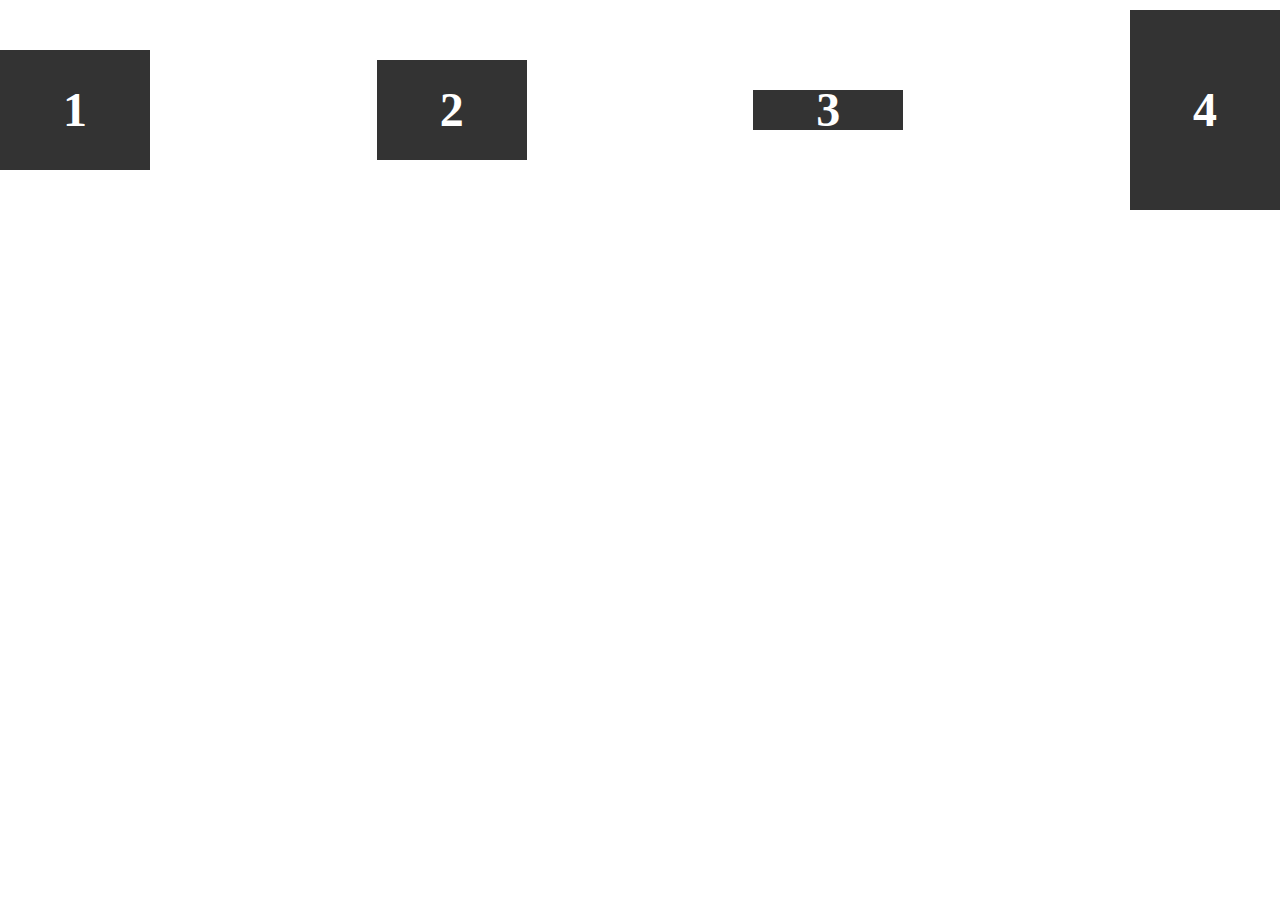
<file: task1-10/index.html>
<!DOCTYPE html>
<html lang="en">
<head>
    <meta charset="UTF-8">
    <title>task1-10</title>
    <link rel="stylesheet" href="css/style.css">
</head>
<body>
    <ul class="flex-container">
        <li class="item1 flex-item">1</li>
        <li class="item2 flex-item">2</li>
        <li class="item3 flex-item">3</li>
        <li class="item4 flex-item">4</li>
    </ul>
</body>
</html>
</file>
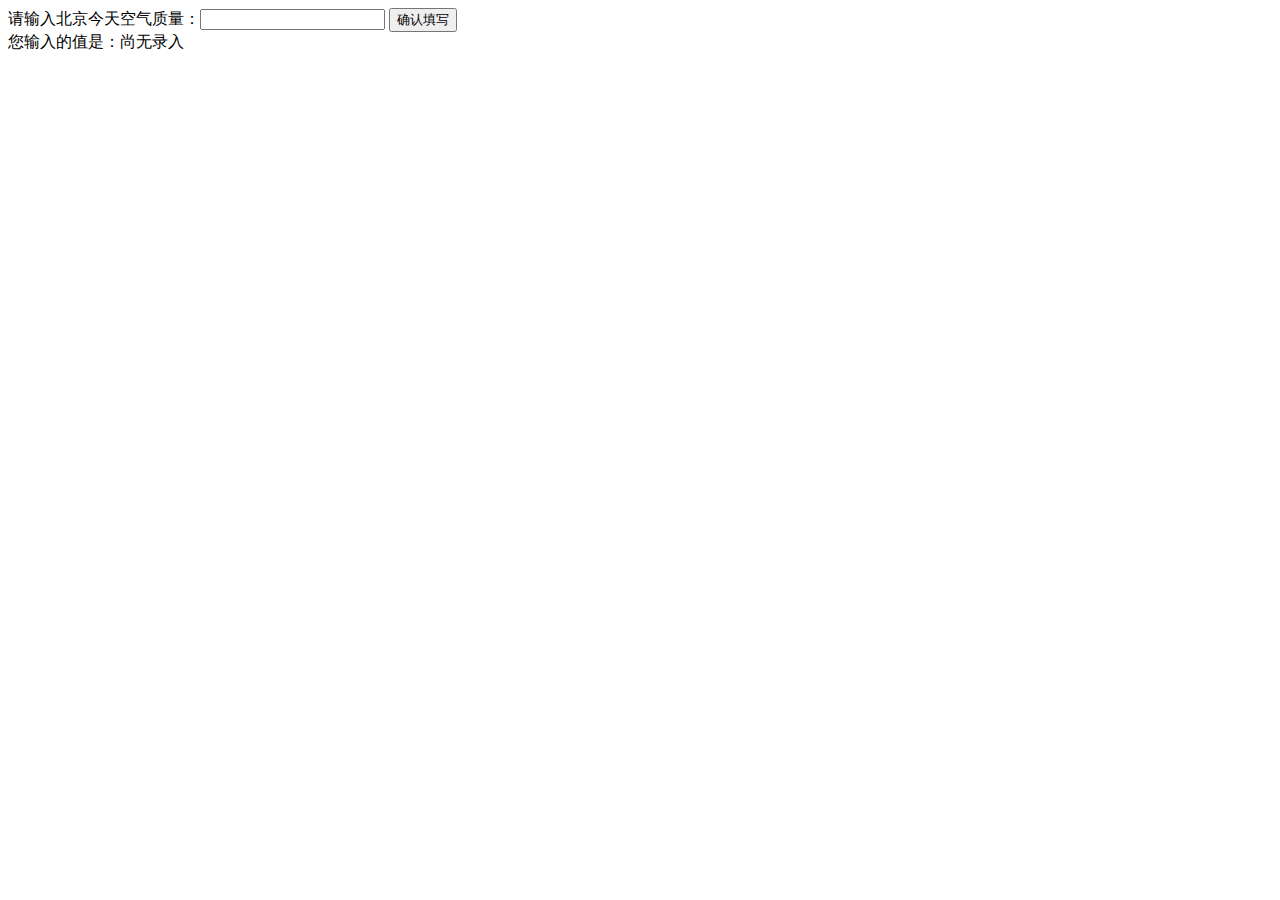
<file: task1-13/index.html>
<!doctype html>
<html>
<head>
<meta charset="utf-8">
<title>task1-13</title>
</head>

<body>
	<label>请输入北京今天空气质量：<input id="aqi-input" type="text"></label>
  	<button id="button">确认填写</button>
  	<div>您输入的值是：<span id="aqi-display">尚无录入</span></div>
<script>
	window.onload=function()
	{
		var $ = function(_id)
		{
			return(document.getElementById(_id));
		}
		var but = $("button");
		but.onclick=function()
		{
			$("aqi-display").innerHTML = $("aqi-input").value;
			if(!$("aqi-input").value)
			{
				alert("你丫输入点东西啊！");
			}
		}
	}
</script>
</body>
</html>
</file>
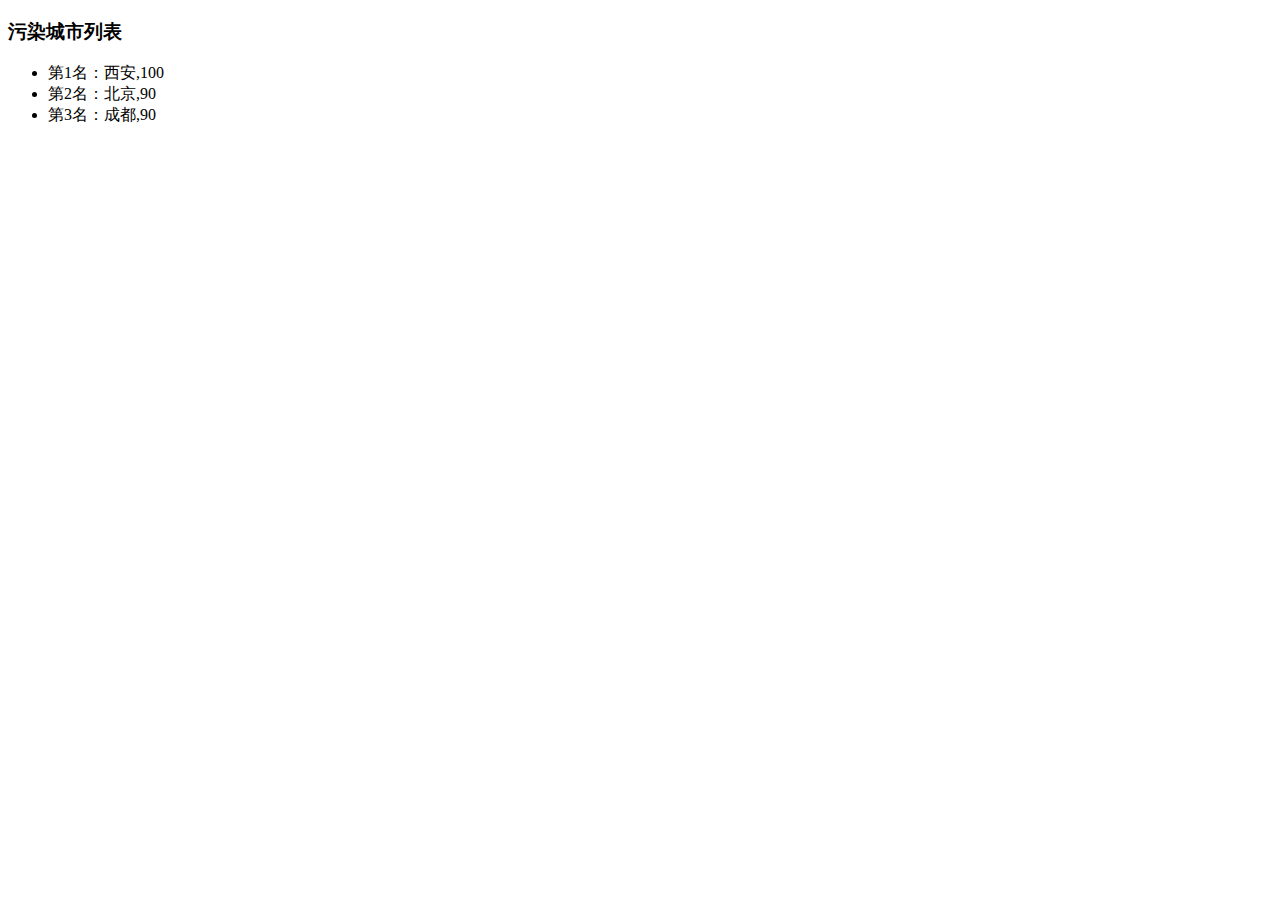
<file: task1-14/index.html>
<!DOCTYPE html>
<html>
<head>
<meta charset="utf-8">
<title>IFE JavaScript Task 01</title>
</head>
<body>
	
    <h3>污染城市列表</h3>
    <ul id="aqi-list">
<!--   
    <li>第一名：福州（样例），10</li>
  	<li>第二名：福州（样例），10</li> -->
    </ul>

	<script type="text/javascript">

		var aqiData = [
		  ["北京", 90],
		  ["上海", 50],
		  ["福州", 10],
		  ["广州", 50],
		  ["成都", 90],
		  ["西安", 100]
		];

		(function () {

		  /*
		  在注释下方编写代码
		  遍历读取aqiData中各个城市的数据
		  将空气质量指数大于60的城市显示到aqi-list的列表中
		  */
		  var $ = function(_id)
		  {
		  	return(document.getElementById(_id));
		  }
		  function sortNumber(a,b)
		  {
			  return b[1]-a[1];
		  }
		  aqiData.sort(sortNumber);
		  var Ul = $("aqi-list");
		  var num = 1;
		  for(var i=0; i<aqiData.length; i++)
		  {
			  var Li = document.createElement("li");
			  if(aqiData[i][1]>=60)
			  {
				  Li.innerHTML = "第"+ (num++)+"名："+aqiData[i];
				  Ul.appendChild(Li);
			  }
		  }
		})();

	</script>
</body>
</html>
</file>
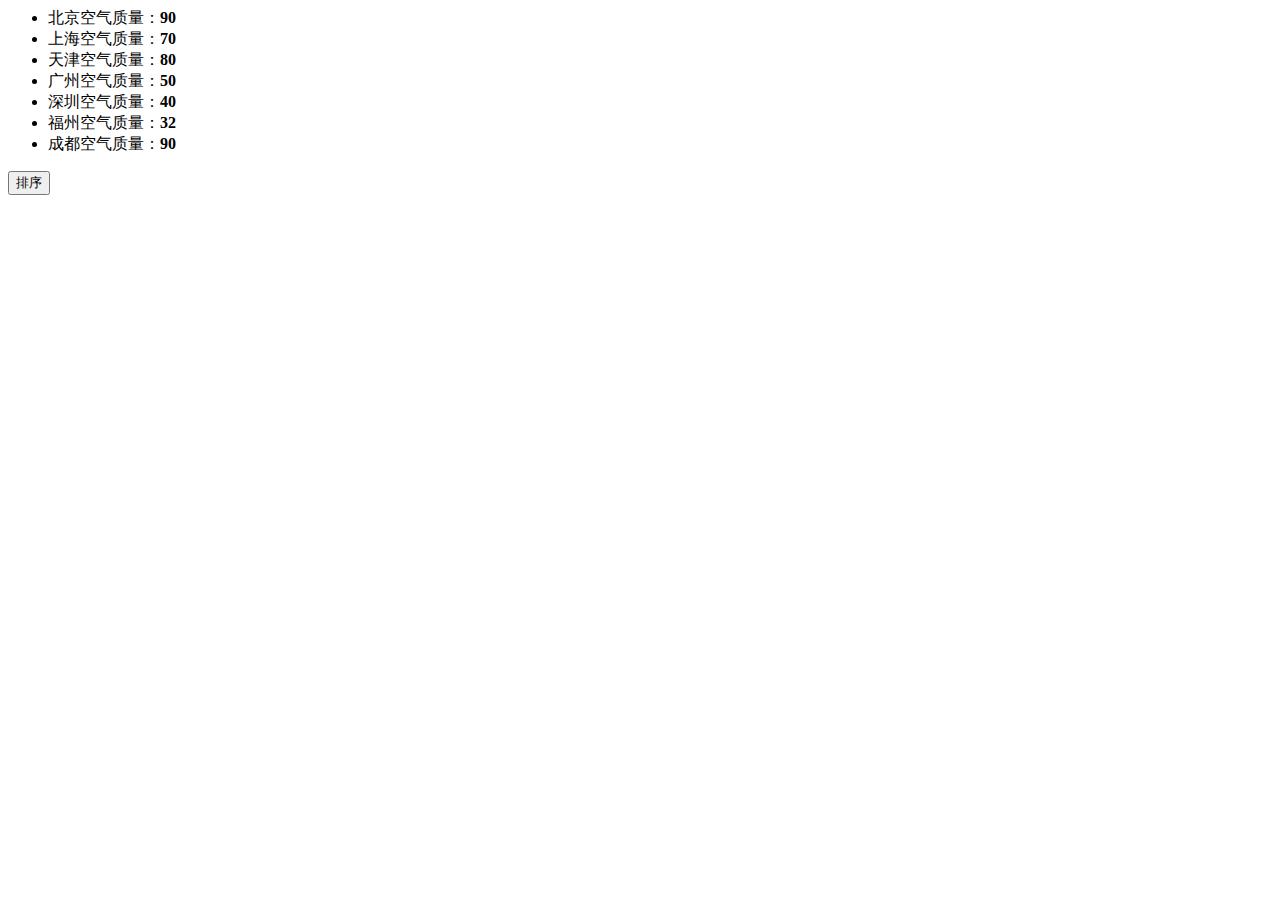
<file: task1-15/index.html>
<!DOCTYPE>
<html>
  <head>
    <meta charset="utf-8">
    <title>task1-15</title>
  </head>
<body>

  <ul id="source">
    <li>北京空气质量：<b>90</b></li>
    <li>上海空气质量：<b>70</b></li>
    <li>天津空气质量：<b>80</b></li>
    <li>广州空气质量：<b>50</b></li>
    <li>深圳空气质量：<b>40</b></li>
    <li>福州空气质量：<b>32</b></li>
    <li>成都空气质量：<b>90</b></li>
  </ul>

  <ul id="resort">
    <!-- 
    <li>第一名：北京空气质量：<b>90</b></li>
    <li>第二名：北京空气质量：<b>90</b></li>
    <li>第三名：北京空气质量：<b>90</b></li>
     -->

  </ul>

  <button id="sort-btn">排序</button>

<script type="text/javascript">

/**
 * getData方法
 * 读取id为source的列表，获取其中城市名字及城市对应的空气质量
 * 返回一个数组，格式见函数中示例
 */
function getData() {

	var sourceData = document.getElementById("source");
	var sourceli = sourceData.getElementsByTagName('li');
	var data = [];
	for(var i=0; i<sourceli.length; i++)
	{		
		var x = sourceli[i].innerText.substr(0,2);
		var y = parseInt(sourceli[i].children[0].innerText);
		data.push([x,y]);
	}
  return data;
}
/**
 * sortAqiData
 * 按空气质量对data进行从小到大的排序
 * 返回一个排序后的数组
 */
function sortAqiData(data) {
	function sortNumber(a,b)
	{
		return b[1]-a[1];
	}
	return data.sort(sortNumber);
}

/**
 * render
 * 将排好序的城市及空气质量指数，输出显示到id位resort的列表中
 * 格式见ul中的注释的部分
 */
function render(data) {
	var resortul= document.getElementById("resort");
	var c=0;
	for(var i=0; i<data.length; i++)
	{
		var resortli = document.createElement("li");
		resortli.innerHTML = "第"+(++c)+"名："+data[i][0]+"，分数是"+data[i][1];
		resortul.appendChild(resortli);
	}
}

function btnHandle() {
  var aqiData = getData();
  aqiData = sortAqiData(aqiData);
  render(aqiData);
  var btn = document.getElementById("sort-btn");
  btn.disabled = true;
}


function init() {
	var butt = document.getElementById("sort-btn");
	butt.onclick=btnHandle;
}

init();


	
</script>
</body>
</html>
</file>
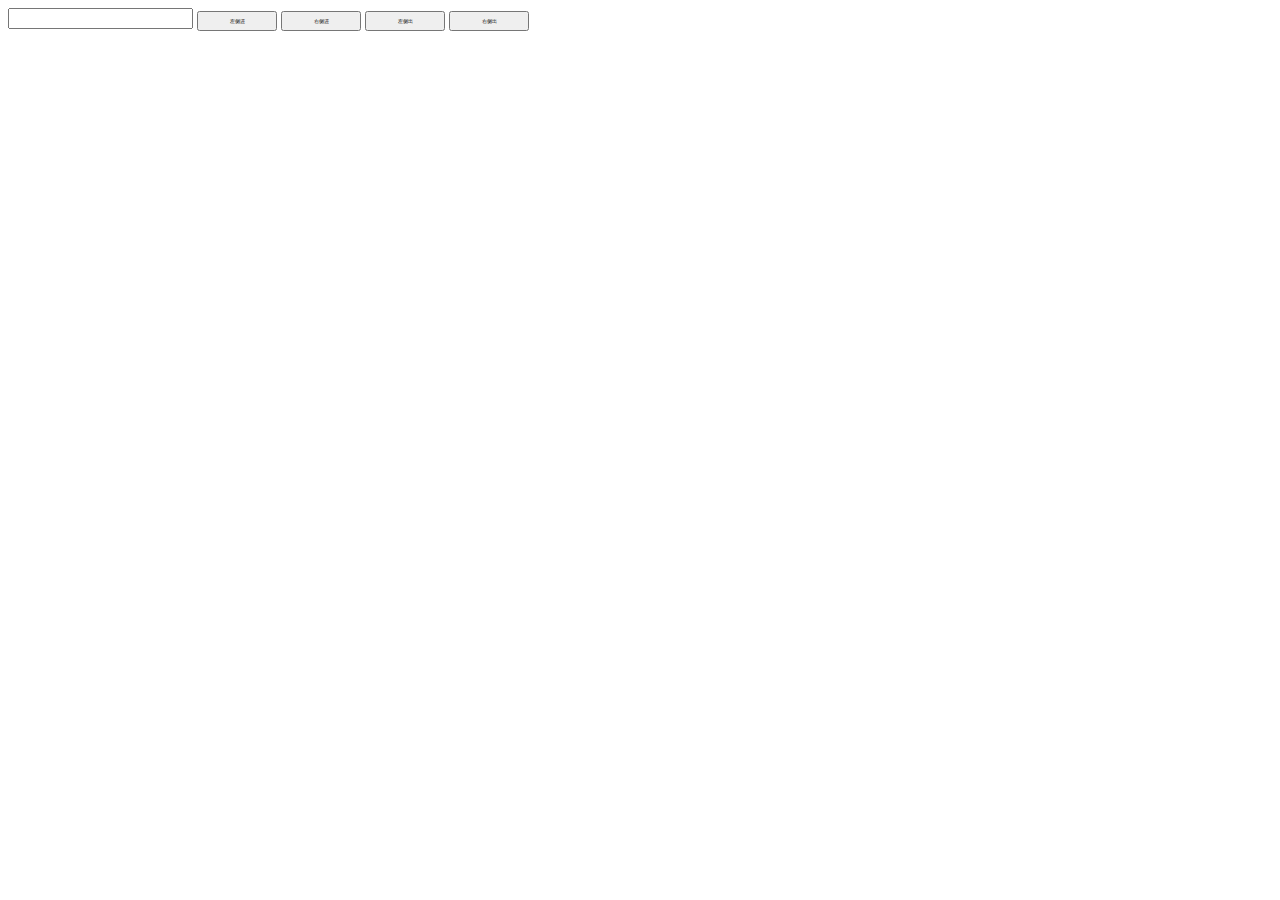
<file: task1-18/index.html>
<!DOCTYPE html>
<html>
<head>
<meta charset="utf-8">
<meta http-equiv="X-UA-Compatible" content="IE=edge,chrome=1">
<title>task1-18</title>
<script type="text/javascript" src="duilie.js"></script>
<style type="text/css">
	button{
		width: 80px;
		height: 20px;
		font-size: 5px;
	}
	#box div{
		width:50px;
		height: 50px;
		background-color: red;
		text-align: center;
		margin:10px;
		float: left;
		line-height: 50px;
	}

</style>
</head>
<body>
    <input type="text" name="1name" />
    <button id="leftin">左侧进</button>
    <button id="rightin">右侧进</button>
    <button id="leftout">左侧出</button>
    <button id="rightout">右侧出</button>
    <div id="box"></div>

</body>
</html>
</file>
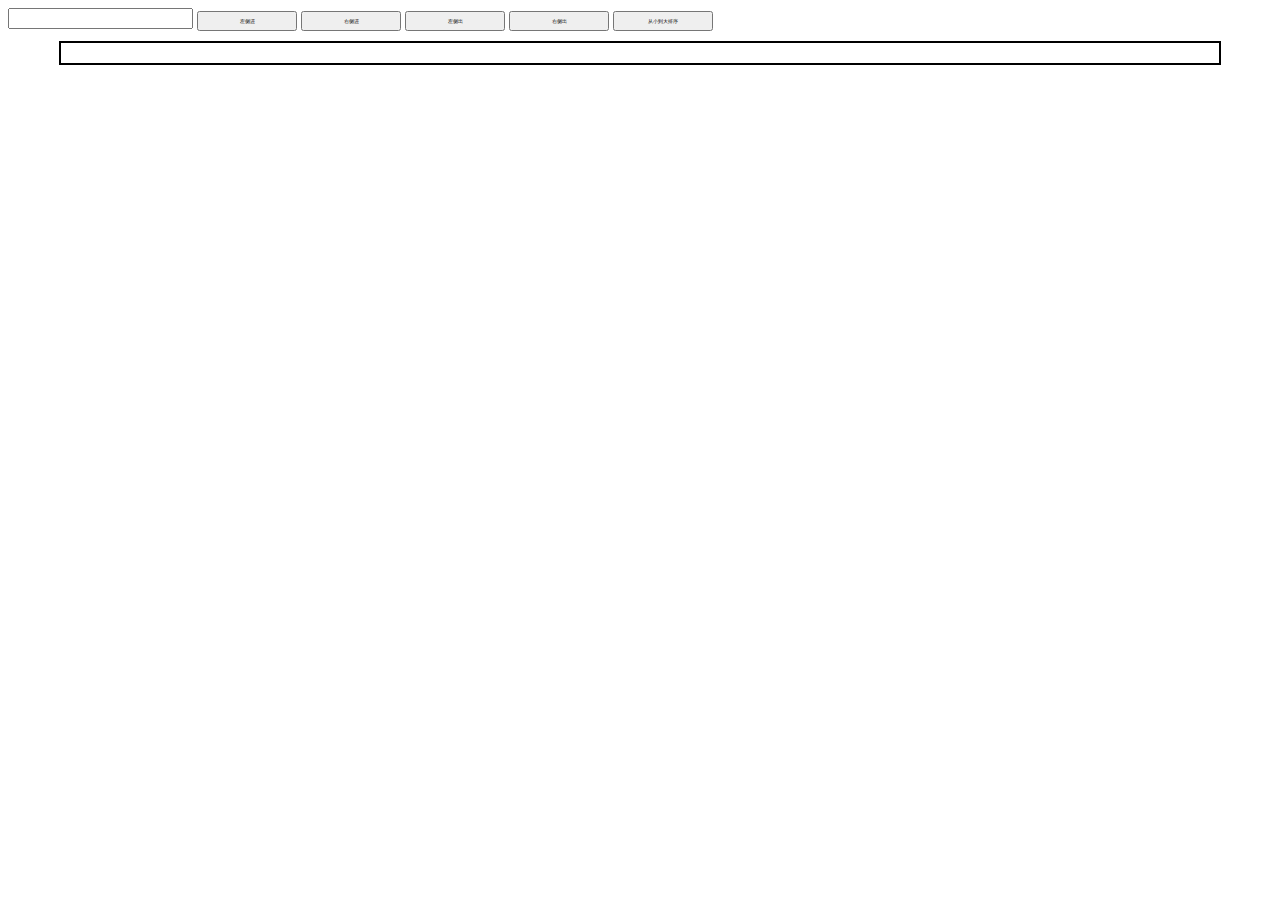
<file: task1-19/index.html>
<!DOCTYPE html>
<html>
<head>
<meta charset="utf-8">
<meta http-equiv="X-UA-Compatible" content="IE=edge,chrome=1">
<title>task1-19</title>
<script type="text/javascript" src="duilie.js"></script>
<style type="text/css">
	button{
		width: 100px;
		height: 20px;
		font-size: 5px;
	}
	#box{
		display: flex;
		width: 90%;
		justify-content: center;
		align-items: flex-end;
		align-content: center;
		margin: 10px auto;
		padding: 10px;
		border: 2px solid #000;
		flex-direction: row;
	}
	#box div{
		width: 30px;
		height: 40px;
		background-color: red;
		text-align: center;
		line-height: 40px;
		margin: 10px;
	}

</style>
</head>
<body>
    <input type="text" name="1name" />
    <button id="leftin">左侧进</button>
    <button id="rightin">右侧进</button>
    <button id="leftout">左侧出</button>
    <button id="rightout">右侧出</button>
    <button id="render">从小到大排序</button>
    <div id="box"></div>

</body>
</html>
</file>
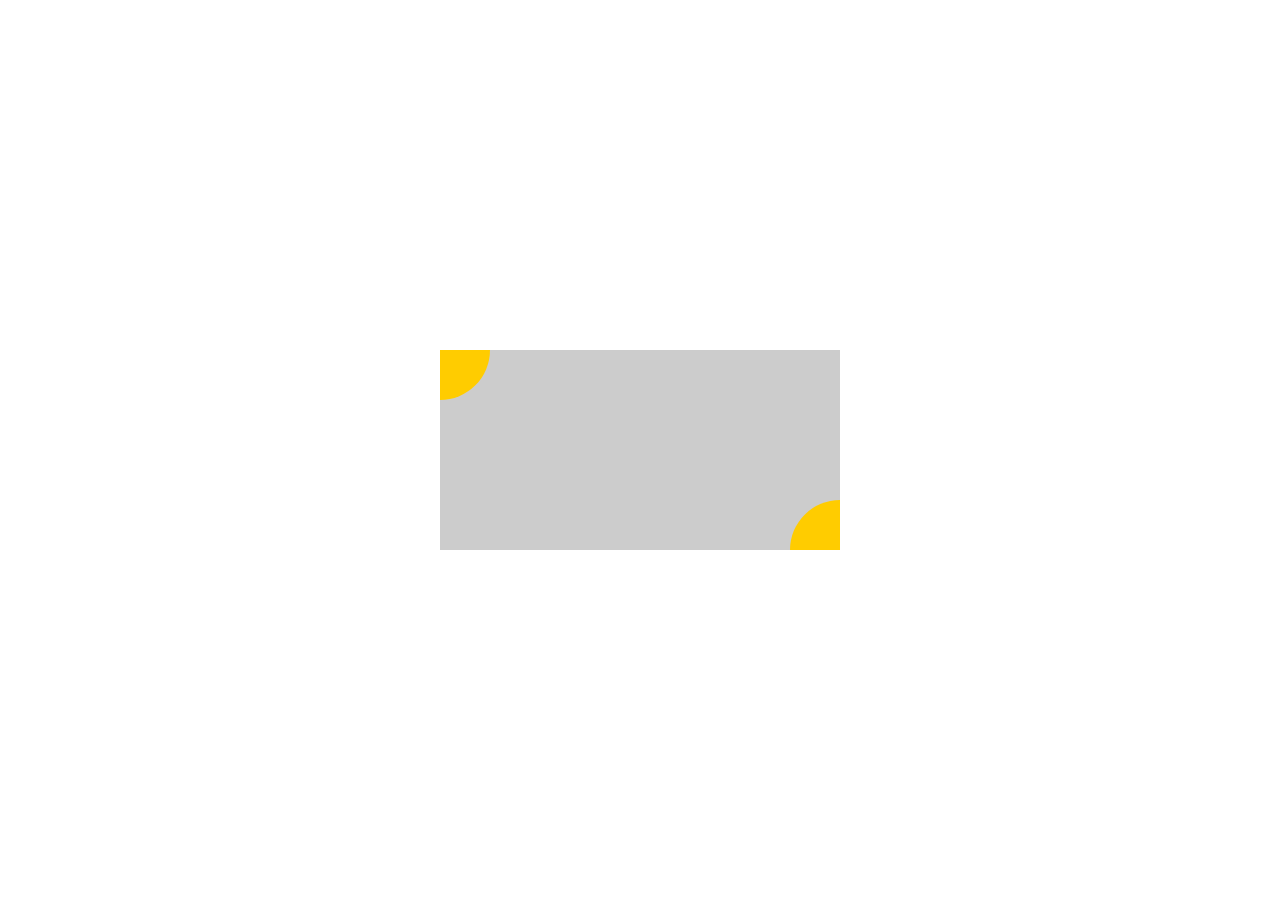
<file: task1-4/index.html>
<!doctype html>
<html>
<head>
<meta charset="utf-8">
<title>task1-4</title>
<link href="css/style.css" rel="stylesheet" type="text/css">
</head>

<body>
	<div id="box">
    	<div id="left"></div>
        <div id="right"></div>
    </div>
</body>
</html>
</file>
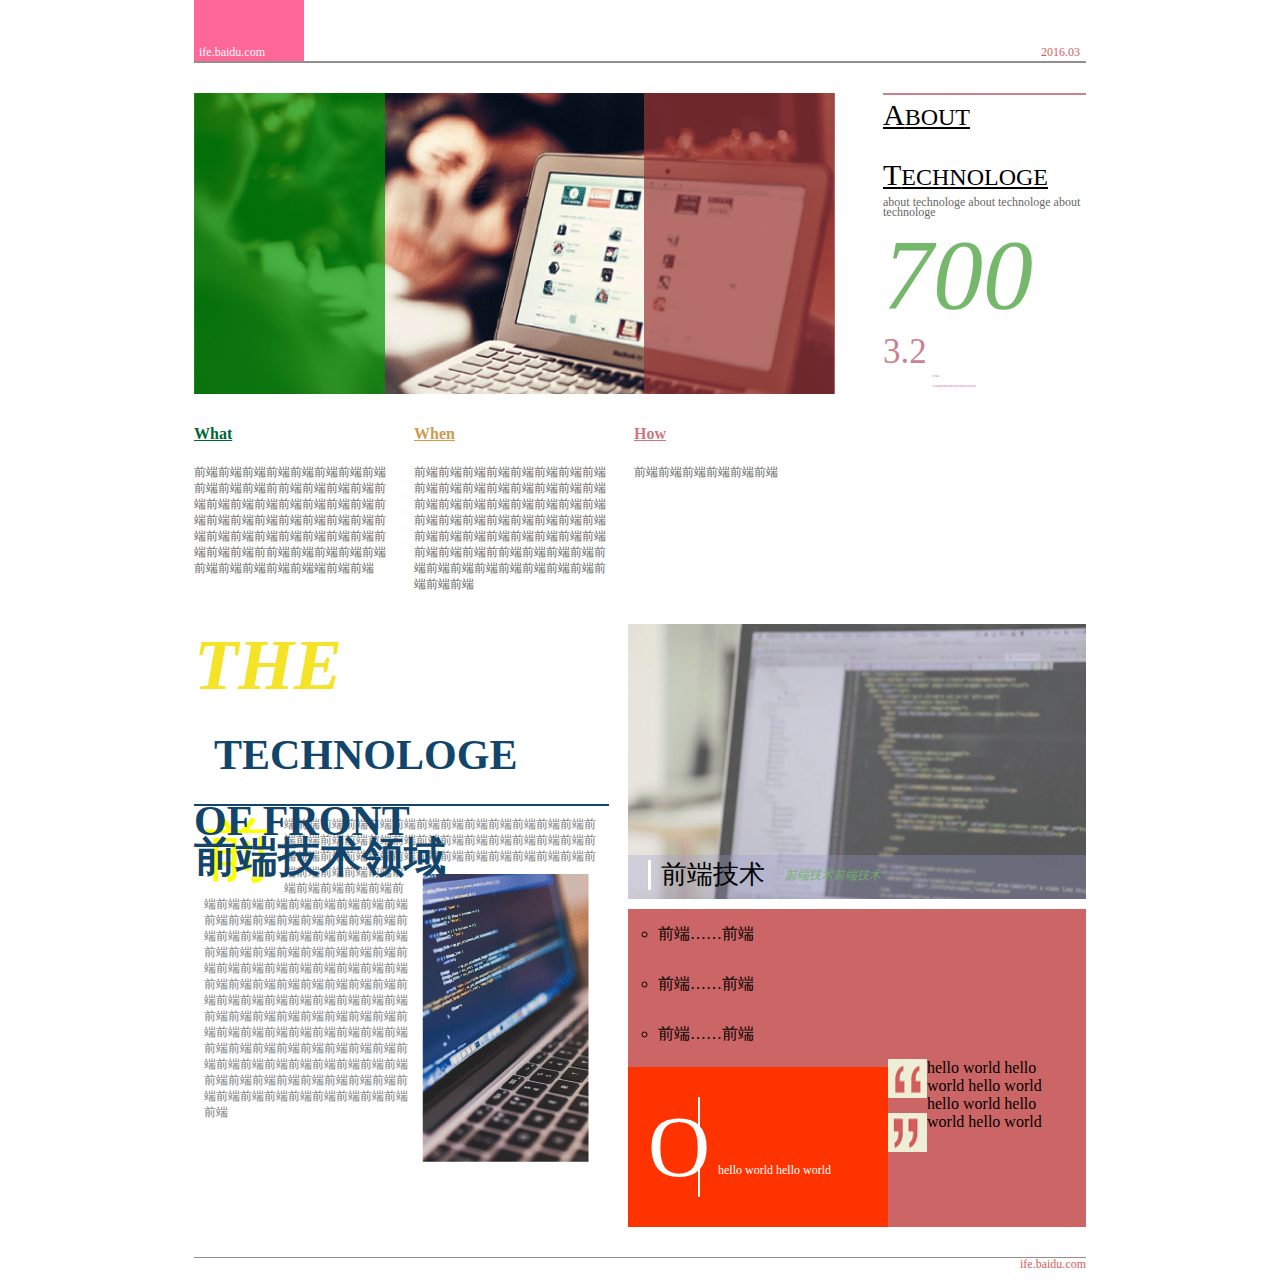
<file: task1-6/index.html>
<!doctype html>
<html>
<head>
<meta charset="utf-8">
<title>task1-6</title>
<link href="css/style.css" rel="stylesheet" type="text/css">
</head>

<body>
	<header>
    	<div id="logo">
        	<p>ife.baidu.com</p>
        </div>
        <span id="head_time">2016.03</span>
        <div id="headLine"></div>
    </header>
    <div id="content1">
    	<div id="pic">
        	<div id="green"></div>
            <div id="red"></div>
        </div>
        <div id="about">
        	<div id="about_line"></div>
            <h2>ABOUT</h2>
            <br/>
            <h3>TECHNOLOGE</h3>
            <p class="technologe">about technologe about technologe about technologe</p>
            <p class="seven00">700</p>
            <p class="three_two">3.2</p>
            <p class="css1">css<br/>csscsscsscsscsscsscss</p>
        </div>
        <div class="clear"></div>
        <div id="what">
        	<h4>What</h4>
            <p class="whatp">前端前端前端前端前端前端前端前端前端前端前端前前端前端前端前端前端前端前端前端前端前端前端前端前端前端前端前端前端前端前端前端前端前端前端前端前端前端前端前端前端前端前端前前端前端前端前端前端前端前端前端前端前端端前端前端</p>
        </div>
        <div id="when">
        	<h4>When</h4>
            <p class="whatp">前端前端前端前端前端前端前端前端前端前端前端前端前端前端前端前端前端前端前端前端前端前端前端前端前端前端前端前端前端前端前端前端前端前端前端前端前端前端前端前端前端前端前端前前端前端前端前端前端前端前端前端前端前端前端前端前端前端前端</p>
        </div>
        <div id="how">
       		<h4>How</h4>
            <p class="whatp">前端前端前端前端前端前端</p>
        </div>
        <div class="clear"></div>
    </div>
    <div id="content2">
    	<div id="left">
        	<div id="h5">
            	<p class="leftp1">THE</p>
                <p class="leftp2">TECHNOLOGE</p>
                <div class="clear"></div>
                <p class="leftp3">OF&nbsp;FRONT</p>
                <P class="leftp3">前端技术领域</P>
            </div>
            <div id="left_line"></div>
            <p id="left_pic">前端前端前端前端前端前端前端前端前端前端前端前端前端前端前端前端前端前端前端前端前端前端前端前端前端前端前端前端前端前端前端前端前端前端前端前端前端前<img src="pic/左下大图.gif" alt="左下大图" />端前端前端前端前端前端前端前端前端前端前端前端前端前端前端前端前端前端前端前端前端前端前端前端前端前端前端前端前端前端前端前端前端前端前端前端前端前端前端前端前端前端前端前端前端前端前端前端前端前端前端前端前端前端前端前端前端前端前端前端前端前端前端前端前端前端前端前端前端前端前端前端前端前端前端前端前端前端前端前端前端前端前端前端前端前端前端前端前端前端前端前端前端前端前端前端前端前端前端前端前端前端前端前端前端前端前端前端前端前端前端前端前端前端前端前端前端前端前端前端前端前端前端前端</p>
        </div>
        <div id="right">
        	<div id="right_pic">
            	<div id="right_line">
                	<p class="rightp1">前端技术</p>
                    <p class="rightp2">前端技术前端技术</p>
                </div>
            </div>
            <div id="right_content">
            	<ul>
                	<li>前端……前端</li>
                    <li>前端……前端</li>
                    <li>前端……前端</li>
                </ul>
            	<div id="one">
                	<p class="OO">O</p>
                    <p class="afterO">ONE&nbsp;TWO&nbsp;<br/>THREE&nbsp;FOUR&nbsp;FIVE</p>
                    <p class="hello">hello&nbsp;world&nbsp;hello&nbsp;world&nbsp;</p>
                </div>
                <div id="yinhao">
                	<img src="pic/yinhao.gif" alt="yinhao"/>hello&nbsp;world&nbsp;hello&nbsp;<br/>world&nbsp;hello&nbsp;world&nbsp;<br/>hello&nbsp;world&nbsp;hello&nbsp;<br/>world&nbsp;hello&nbsp;world&nbsp;<img src="pic/yinhao2.gif" alt="yinhao2"/>
                </div>
            </div>
        </div>
        <div class="clear"></div>
    </div>
    <footer>
    	<p>ife.baidu.com</p>
    </footer>

</body>
</html>
</file>
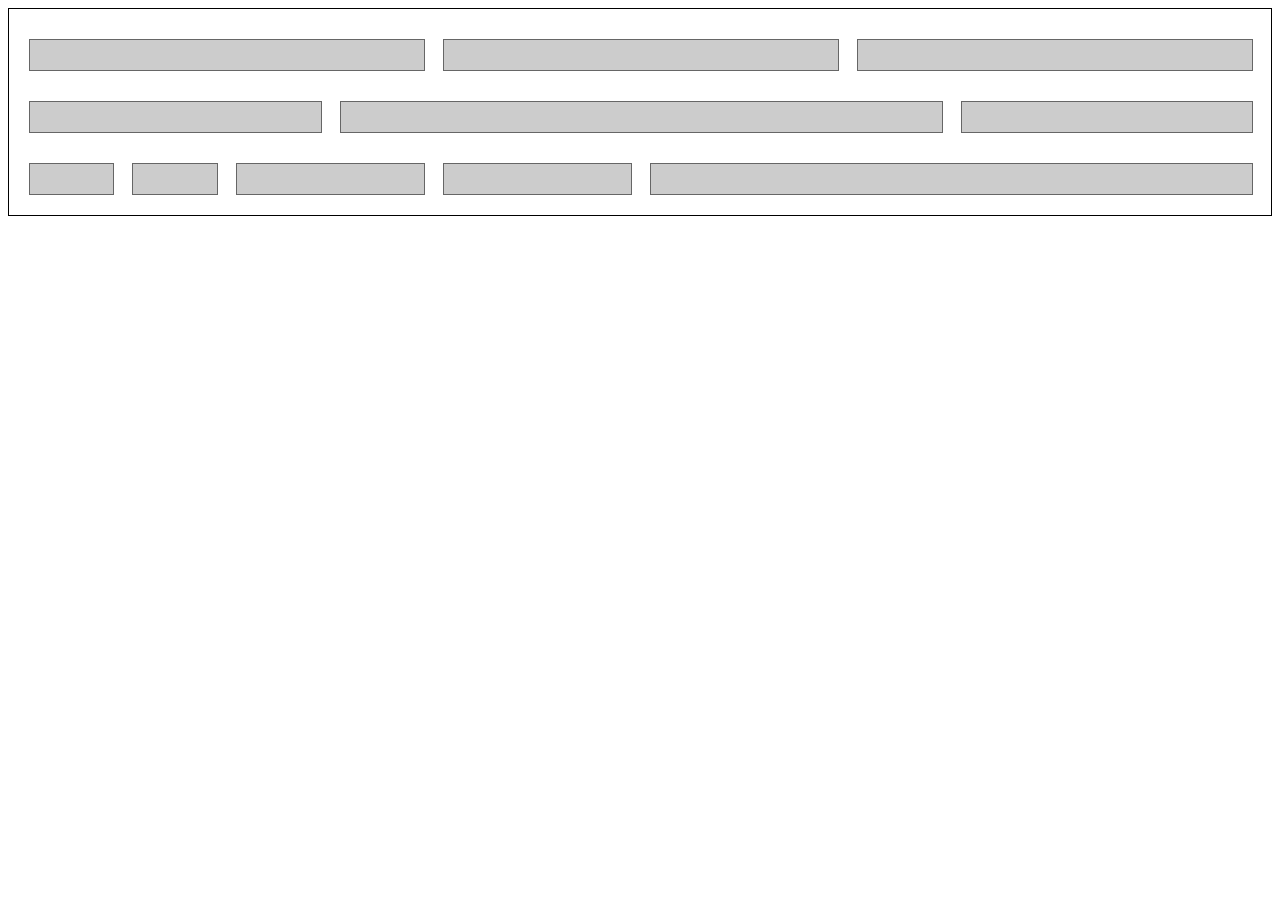
<file: task1-8/index.html>
<!doctype html>
<html>
<head>
<meta charset="utf-8">
<title>task1-8</title>
<link href="css/style.css" rel="stylesheet" type="text/css">
</head>

<body>
    <div class="container">
    	<div class="row">
        	<div class="outer col-md-4 col-sm-6"><div class="inner"></div></div>
            <div class="outer col-md-4 col-sm-6"><div class="inner"></div></div>
            <div class="outer col-md-4 col-sm-12"><div class="inner"></div></div>
            <div class="outer col-md-3 col-sm-3"><div class="inner"></div></div>
            <div class="outer col-md-6 col-sm-6"><div class="inner"></div></div>
            <div class="outer col-md-3 col-sm-3"><div class="inner"></div></div>
            <div class="outer col-md-1 col-sm-2"><div class="inner"></div></div>
            <div class="outer col-md-1 col-sm-2"><div class="inner"></div></div>
            <div class="outer col-md-2 col-sm-8"><div class="inner"></div></div>
            <div class="outer col-md-2 col-sm-3"><div class="inner"></div></div>
            <div class="outer col-md-6 col-sm-3"><div class="inner"></div></div>
        </div>
    </div>
</body>
</html>
</file>
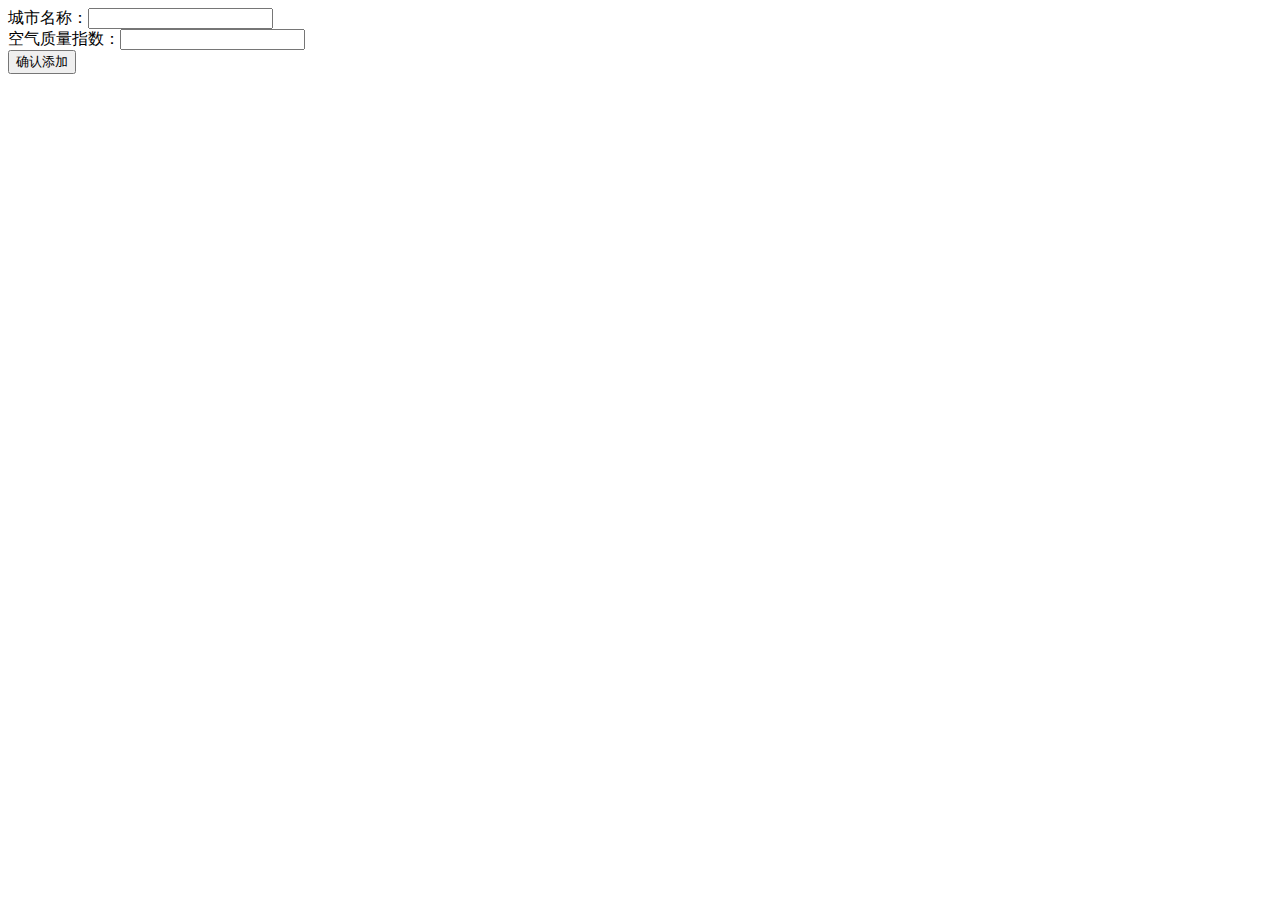
<file: task1-16/task.html>
<!DOCTYPE>
<html>
  <head>
    <meta charset="utf-8">
    <title>task1-16</title>
  </head>
<body>

  <div>
    <label>城市名称：<input id="aqi-city-input" type="text"></label><br>
    <label>空气质量指数：<input id="aqi-value-input" type="text"></label><br>
    <button id="add-btn">确认添加</button>
  </div>
  <table id="aqi-table">
  
    <!--<tr>
      <td>城市</td><td>空气质量</td><td>操作</td>
    </tr> -->
   <!--  <tr>
      <td>北京</td><td>90</td><td><button>删除</button></td>
    </tr>
    <tr>
      <td>北京</td><td>90</td><td><button>删除</button></td>
    </tr> -->
  
  </table>
  <script type="text/javascript" src="task.js"></script>
</body>
</html>
</file>
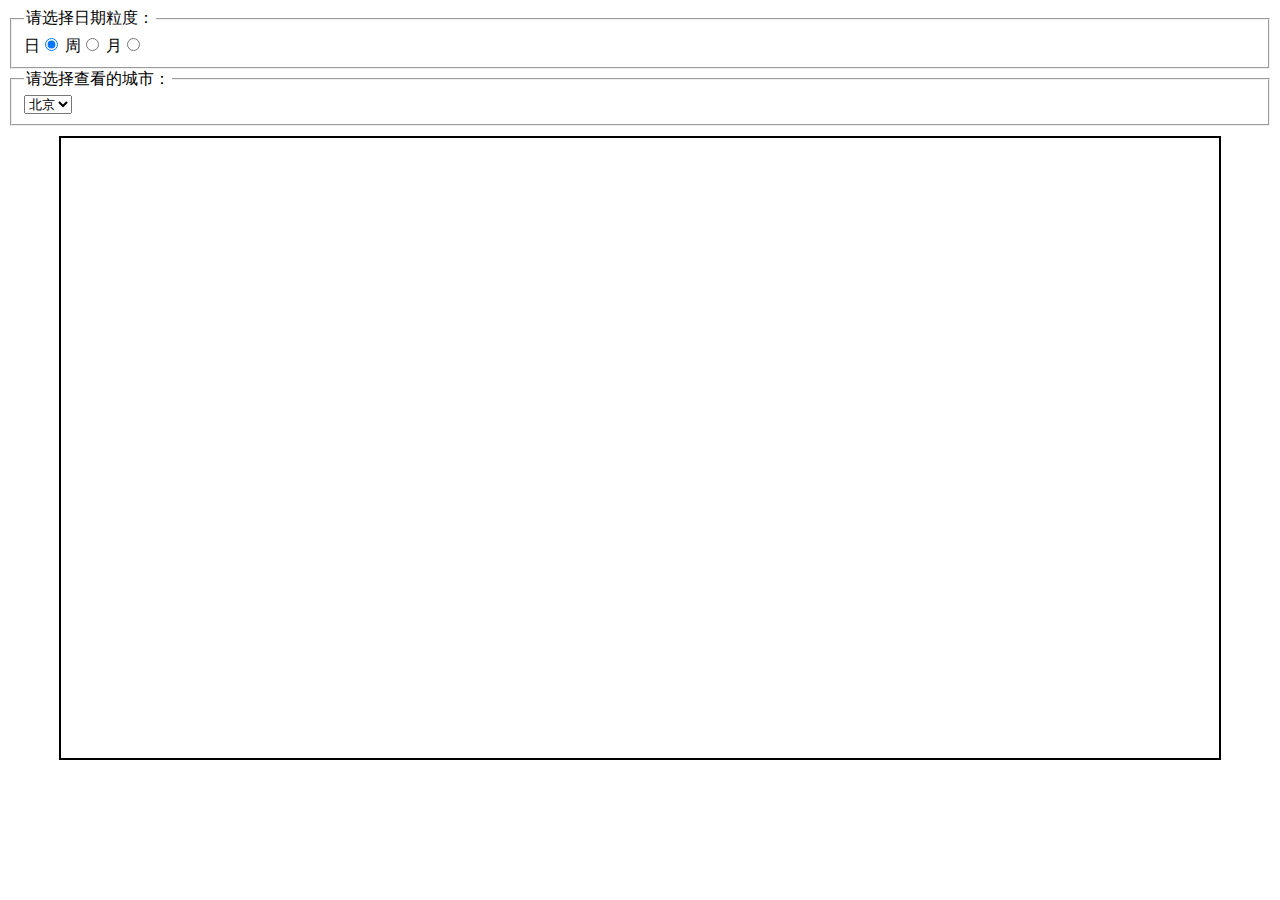
<file: task1-17/task.html>
<!DOCTYPE>
<html>
  <head>
    <meta charset="utf-8">
    <title>task1-17</title>
    <style>
    .aqi-chart-wrap {
      display: flex;
      width: 90%;
      height: 600px;
      justify-content: center;
      align-items: flex-end;
      align-content: center;
      margin: 10px auto;
      padding: 10px;
      border: 2px solid #000;
      flex-direction: row;
    }
    .aqi-chart-wrap div {
      border: 1px solid #000;
      flex: 1;
    }
    </style>
  </head>
<body>
  <fieldset id="form-gra-time">
    <legend>请选择日期粒度：</legend>
    <label>日<input name="gra-time" value="day" type="radio" checked="checked"></label>
    <label>周<input name="gra-time" value="week" type="radio"></label>
    <label>月<input name="gra-time" value="month" type="radio"></label>
  </fieldset>

  <fieldset>
    <legend>请选择查看的城市：</legend>
    <select id="city-select">
      <option>北京</option>
    </select>
  </fieldset>

  <div class="aqi-chart-wrap">
  </div>
  <script src="task.js"></script>
</body>
</html>
</file>
<file: task1-10/css/style.css>
*{
		margin: 0;
		padding: 0;}
	ul{
		list-style:none;}

    @media (min-width: 641px){
        .flex-container {
            /* We first create a flex layout context */
            display: flex;
            align-items:center;
            /**/
            /* Then we define the flow direction and if we allow the items to wrap 
            * Remember this is the same as:
            * flex-direction: row;
            * flex-wrap: wrap;
            */
            flex-flow: row wrap;
            /* Then we define how is distributed the remaining space */
            justify-content: space-between;
        }
    }
    @media (max-width: 640px){
        .flex-container {
            /* We first create a flex layout context */
            display: flex;
            align-items:flex-start;
            /**/
            /* Then we define the flow direction and if we allow the items to wrap 
            * Remember this is the same as:
            * flex-direction: row;
            * flex-wrap: wrap;
            */
            flex-flow: row wrap;
            /* Then we define how is distributed the remaining space */
            justify-content: space-between;
        }
    }    
	.flex-item{
		box-sizing:border-box;
		margin-top: 10px;
		color: white;
		font-weight: bold;
		font-size: 3em;
		text-align: center;
		width: 150px;
		background: #333333;}
	.item1{
		line-height: 120px;}
	.item2{
		line-height: 100px;}
	.item3{
		line-height: 40px;}
	.item4{
		line-height: 200px;}
	@media(max-width: 640px){
	.item4{
		order:-1;
		}
	}
</file>
<file: task1-4/css/style.css>
@charset "utf-8";
/* CSS Document */
div{ margin:0; padding:0;}

#box{ width:400px; height:200px; position:fixed; top:50%; left:50%; margin-left:-200px; margin-top:-100px; background:#ccc; overflow:hidden;}
	#left{width:100px; height:100px; margin-left:-50px; margin-top:-50px;border-radius:50%; background:#fc0;}
	#right{ position:absolute;width:100px; height:100px; bottom:-50px; right:-50px;border-radius:50%; background:#fc0;}
</file>
<file: task1-6/css/style.css>
@charset "utf-8";
/* CSS Document */
	*{
		margin:0; 
		padding:0;}
	.clear{
		clear:both;}
	header{
		position:relative;
		margin:auto;
		width:980px;
		height:63px;}
	#logo{
		width:110px;
		height:61px;
		background:#F69;
		margin-left:44px;
		font-family:"黑体";
		color:#ffffff;
		font-size:12px;}
	#logo p{
		position:absolute;
		top:45px;
		margin-left:5px;}
	#head_time{
		position:absolute;
		right:50px;
		top:45px;
		font-family:"黑体";
		font-size:12px;
		color:#d45d5c;}
	#headLine{
		width:892px;
		height:2px;
		background:#938e8c;
		margin:auto;}
	#content1{
		width:960px;
		margin:30px auto;
		}
	#pic{
		width:641px;
		height:301px;
		margin-left:34px;
		background:url(../pic/%E5%B7%A6%E4%B8%8A%E5%A4%A7%E5%9B%BE.gif) no-repeat;
		float:left;}
	#green{
		width:191px;
		height:301px;
		background:#090;
		opacity:.7;
		float:left;}
	#red{
		margin-left:259px;
		width:191px;
		height:301px;
		background:#933;
		opacity:.7;
		float:left;}
	#content1 h4{
		text-decoration:underline;
		font-size:16px;
		font-weight:bold;
		line-height:40px;
		margin:10px 0;}
	#what h4{
		color:#063;}
	#when h4{
		color:#d2994f;}
	#how h4{
		color:#cc7680;}
	.whatp{
		font-size:12px;
		color:#231815;
		font-family:"微软雅黑";
		line-height:16px;
		opacity:.7;}
	#about{
		float:left;
		margin-left:48px;
		width:203px;
		height:301px;
		position:relative;}
	#about_line{
		width:203px;
		height:2px;
		background:#cc8091;}
	#about h2,h3{
		font-size:24px;
		color:#000000;
		font-family:"微软雅黑";
		line-height:40px;
		text-decoration:underline;
		font-weight:lighter;}
	#about h2:first-letter,h3:first-letter{
		font-size:30px;
		}
	.technologe{
		font-family:"楷体";
		font-size:12px;
		color:#676767;
		line-height:10px;}
	.seven00{
		font-size:100px;
		color:#75b86b;
		font-family:"微软雅黑";
		font-style:oblique;}
	.three_two,.css1{
		color:#cc8091;
		font-family:"微软雅黑";}
	.three_two{
		font-size:35px;
		float:left;
		display:block;}
	.css1{
		font-size:5px;
		float:left;
		display:block;
		position:absolute;
		bottom:3px;
		left:50px;
		line-height:10px;}
	#what,#when,#how{
		margin-top:10px;
		float:left;
		margin-left:34px;
		width:200px;
		height:190px;}
	#when,#how{
		margin-left:20px;}
	#content2{
		width:960px;
		margin:30px auto;
		}
	#left{
		width:415px;
		height:603px;
		margin-left:34px;
		float:left;}
	#h5{
		width:415px;
		height:180px;
		border-bottom:2px #11456b solid;}
	.leftp1{
		font-size:72px;
		color:#f5e327;
		font-family:"黑体";
		font-weight:bold;
		font-style:italic;
		float:left;}
	.leftp2{
		font-size:42px;
		color:#11456b;
		font-family:"黑体";
		font-weight:bold;
		line-height:36px;
		float:left;
		margin:30px 20px;}
	.leftp3{
		font-size:42px;
		color:#11456b;
		font-family:"黑体";
		font-weight:bold;
		line-height:36px;}
	#left_pic{
		padding:10px;
		font-family:"宋体";
		font-size:12px;
		float:left;
		color:#767777;
		line-height:16px;}
	#left_pic:first-letter{
		font-size:70px;
		color:#FF0;
		font-family:"微软雅黑";
		float:left;
		padding-right:10px;
		line-height:70px;}
	#left_pic img{
		float:right;
		padding:10px;}
	#right{
		width:458px;
		height:603px;
		margin-left:19px;
		float:left;}
	#right_pic{
		width:458px;
		height:275px;
		background:url(../pic/%E5%8F%B3%E4%B8%8B%E5%A4%A7%E5%9B%BE.gif) no-repeat;
		position:relative;}
	#right_line{
		width:458px;
		height:44px;
		bottom:0;
		position:absolute;
		background:rgba(155, 155, 205, 0.3);}
	#right_line p{
		margin-left:20px;
		margin-top:5px;
		float:left;
		line-height:30px;
		font-family:"微软雅黑";
		}
	.rightp1{
		border-left:2px #FFF solid;
		border-left-width:3px;
		padding-left:10px;
		font-size:26px;}
	.rightp2{
		padding-left:0;
		font-size:12px;
		font-style:italic;
		color:#72b16a;
		letter-spacing:140%;
		}
	#right_content{
		width:458px;
		height:318px;
		margin-top:10px;
		background:#C66;
		position:relative;}
	#right_content ul{
		margin-left:30px;
		list-style:circle;
		}
	#right_content ul li{
		line-height:50px;}
	#one{
		width:260px;
		height:160px;
		top:158px;
		background:#F30;
		position:absolute;}
	.OO{
		width:50px;
		margin-top:30px;
		margin-left:20px;
		border-right:2px #FFF solid;
		font-size:86px;
		float:left;
		color:#FFF;
		font-family:"黑体";}
	.afterO{
		float:left;
		margin:40px 10px;
		font-size:21px;
		font-family:"黑体";
		font-style:italic;
		color:#FFF;}
	.hello{
		position:absolute;
		top:100px;
		left:90px;
		font-size:12px;
		font-family:"黑体";
		line-height:6px;
		color:#FFF;}
	#yinhao{
		width:199px;
		height:160px;
		margin-left:260px;}
	#yinhao img{
		width:39px;
		height:39px;
		float:left;}
	#right_bottom{
		margin-left:100px;
		}
	footer{
		width:892px;
		height:1px;
		margin:30px auto;
		background:#938e8c;}
	footer p{
		float:right;
		font-family:"黑体";
		font-size:12px;
		color:#d45d5c;}
</file>
<file: task1-8/css/style.css>
@charset "utf-8";
/* CSS Document */
			.col-md-1,.col-md-2,.col-md-3,.col-md-4,.col-md-5,.col-md-6,.col-md-7,.col-md-8,.col-md-9,.col-md-10,.col-md-11,.col-md-12,.col-sm-1,.col-sm-2,.col-sm-3,.col-sm-4,.col-sm-5,.col-sm-6,.col-sm-7,.col-sm-8,.col-sm-9,.col-sm-10,.col-sm-11,.col-sm-12{
		margin-top:10px;
		float:left;}
	.inner{
		width:100%;
		height:30px;
		background-color:#CCC;
		border:1px #666 solid;}
	.outer{
		padding:10px;
		box-sizing:border-box;}
	.container{
		padding:10px;
		border:1px #000 solid;}
	.container:before,.container:after{
		clear:both;
		display:block;
		content:"";}
	
	
@media (min-width: 769px) {
  .col-md-1 {
    width: 8.33333%; }

  .col-md-2 {
    width: 16.66667%; }

  .col-md-3 {
    width: 25%; }

  .col-md-4 {
    width: 33.33333%; }

  .col-md-5 {
    width: 41.66667%; }

  .col-md-6 {
    width: 50%; }

  .col-md-7 {
    width: 58.33333%; }

  .col-md-8 {
    width: 66.66667%; }

  .col-md-9 {
    width: 75%; }

  .col-md-10 {
    width: 83.33333%; }

  .col-md-11 {
    width: 91.66667%; }

  .col-md-12 {
    width: 100%; } }
@media (max-width: 768px) {
  .col-sm-1 {
    width: 8.33333%; }

  .col-sm-2 {
    width: 16.66667%; }

  .col-sm-3 {
    width: 25%; }

  .col-sm-4 {
    width: 33.33333%; }

  .col-sm-5 {
    width: 41.66667%; }

  .col-sm-6 {
    width: 50%; }

  .col-sm-7 {
    width: 58.33333%; }

  .col-sm-8 {
    width: 66.66667%; }

  .col-sm-9 {
    width: 75%; }

  .col-sm-10 {
    width: 83.33333%; }

  .col-sm-11 {
    width: 91.66667%; }

  .col-sm-12 {
    width: 100%; } }
</file>
